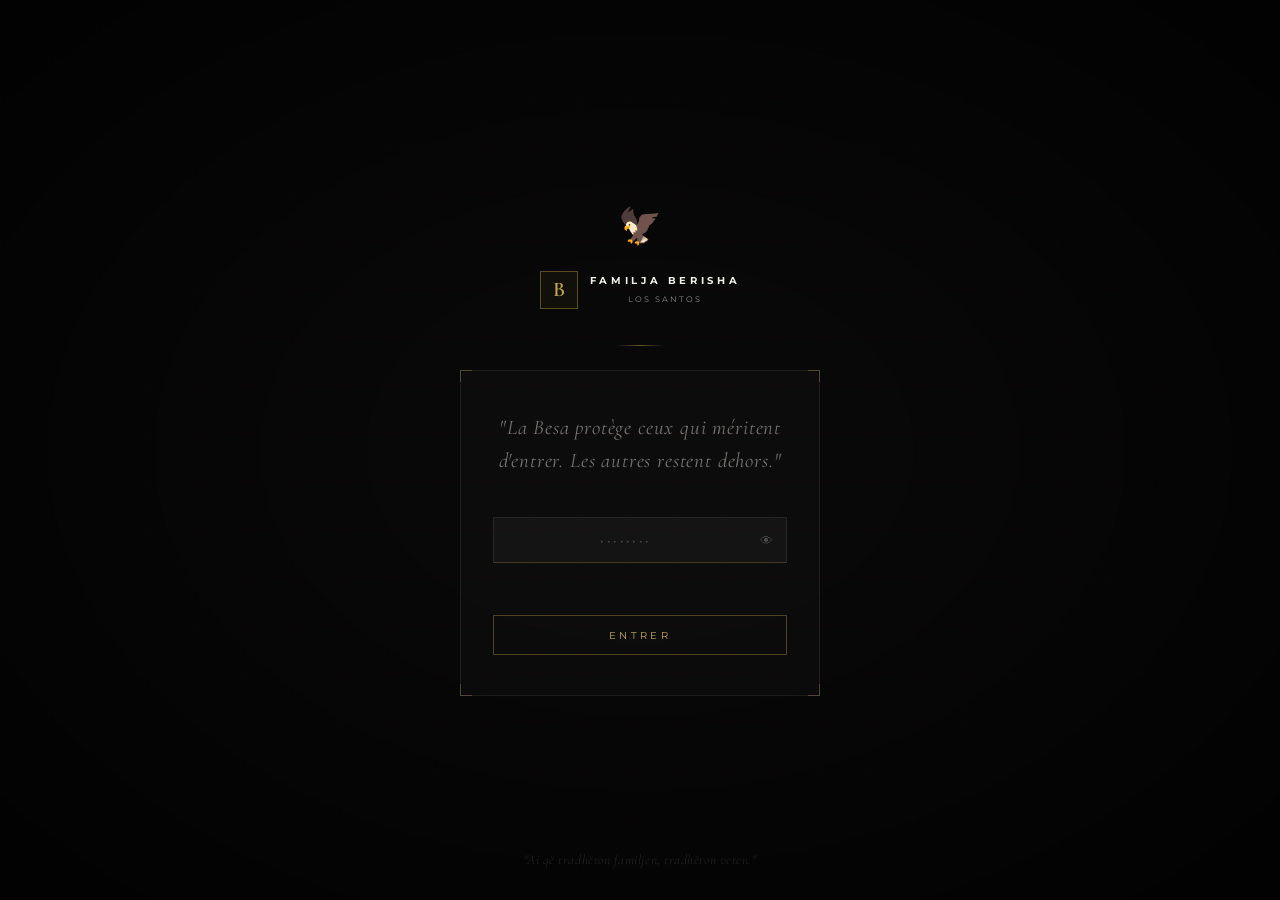
<file: index.html>
<!DOCTYPE html>
<html lang="fr">
<head>
  <meta charset="UTF-8" />
  <meta name="viewport" content="width=device-width, initial-scale=1.0" />
  <title>Famille Berisha - Wise FA</title>
  <meta name="description" content="La Famille Berisha - Organisation d'élite de Los Santos. Loyauté, honneur, discrétion." />
  <link rel="stylesheet" href="style.css" />
</head>
<body>

<!-- ── NAVBAR ── -->
<nav class="navbar">
  <a href="index.html" class="logo">
    <div class="logo-box"><span>A</span></div>
    <div class="logo-text">
      <strong>Famille</strong>
      <small>Berisha</small>
    </div>
  </a>
  <div class="nav-links">
    <a href="index.html">Accueil</a>
    <a href="histoire.html">Histoire</a>
    <a href="hierarchie.html">Hiérarchie</a>
    <a href="territoire.html">Territoire</a>
    <a href="recrutement.html">Recrutement</a>
    <a href="contact.html">Contact</a>
  
  </div>
  <a href="recrutement.html" class="nav-cta btn">Rejoindre</a>
  <button class="hamburger" aria-label="Menu">
    <span></span><span></span><span></span>
  </button>
</nav>

<!-- Mobile -->
<div class="mobile-menu">
  <a href="index.html">Accueil</a>
  <a href="histoire.html">Histoire</a>
  <a href="hierarchie.html">Hiérarchie</a>
  <a href="territoire.html">Territoire</a>
  <a href="recrutement.html">Recrutement</a>
  <a href="contact.html">Contact</a>
  
  <a href="recrutement.html" class="btn btn-red nav-cta" style="margin-top:1rem;">Rejoindre la Famille</a>
</div>

<!-- ── HERO ── -->
<section class="hero">
  <div class="hero-dot-grid"></div>
  <div class="hero-deco-line"></div>
  <div class="hero-deco-line"></div>
  <div class="hero-watermark">A</div>

  <div class="hero-content">
    <div class="hero-eyebrow">
      <span></span>
      <p>Los Santos &middot; Organisation Criminelle</p>
      <span></span>
    </div>

    <h1 class="hero-title">
      <span id="typewriter" data-text="FAMILLE BERISHA"></span>
    </h1>

    <p class="hero-sub">"Ai që tradhëton familjen,tradhëton veten."</p>

    <div class="hero-divider">
      <span class="line"></span>
      <span class="diamond"></span>
      <span class="line r"></span>
    </div>

    <div class="hero-buttons">
      <a href="hierarchie.html" class="btn btn-red">Découvrir la Famille</a>
      <a href="recrutement.html" class="btn btn-gold">Rejoindre nos rangs</a>
    </div>
  </div>

  <div class="scroll-hint">
    <p>Défiler</p>
    <div class="line-down"></div>
  </div>
</section>

<!-- ── STATS ── -->
<div class="stats-band">
  <div class="stats-grid">
    <div class="reveal delay-1">
      <div class="stat-num">1991</div>
      <div class="stat-label">Fondation</div>
    </div>
    <div class="reveal delay-2">
      <div class="stat-num">6</div>
      <div class="stat-label">Rangs hiérarchiques</div>
    </div>
    <div class="reveal delay-3">
      <div class="stat-num">5</div>
      <div class="stat-label">Valeurs importantes</div>
    </div>
    <div class="reveal delay-4">
      <div class="stat-num">I</div>
      <div class="stat-label">Règle : la famille</div>
    </div>
  </div>
</div>

<!-- ── PRÉSENTATION ── -->
<section class="section">
  <div class="container">
    <div class="split">
      <!-- Text -->
      <div class="split-text reveal from-right">
        <span class="section-label">Notre histoire</span>
        <h2 class="section-title">Une famille<br><span class="gold">née de l'ombre</span></h2>
        <div class="divider divider-left" style="margin-bottom:2rem;"></div>
        <p>Depuis 1991, la Famille Berisha opère dans les recoins discrets de Los Santos. Fondée sur les principes de l'honneur albanais et adaptée à la réalité contemporaine de la ville, notre organisation est l'une des plus respectées du milieu.</p>
        <p>Nous ne cherchons pas à faire parler de nous. Notre force réside précisément dans ce que les autres ne voient pas. Chaque opération est minutieuse. Chaque décision est pesée. Chaque membre est choisi.</p>
        <a href="hierarchie.html" class="btn btn-red">Voir la structure</a>
      </div>

      <!-- Visual -->
      <div class="reveal from-left" style="position:relative;">
        <div class="omerta-card">
          <div class="corner tl"></div><div class="corner tr"></div>
          <div class="corner bl"></div><div class="corner br"></div>
          <div class="omerta-bg">BESA</div>
          <div class="omerta-icon">🌹</div>
          <div class="omerta-name">La Loi du Silence</div>
          <div class="divider-gold" style="margin:1rem auto;"></div>
          <div class="omerta-sub">Premier commandement<br>de la Famille</div>
        </div>
        <div style="position:absolute;bottom:-8px;right:-8px;left:8px;top:8px;background:var(--card);border:1px solid rgba(139,0,0,.12);z-index:-1;"></div>
      </div>
    </div>
  </div>
</section>

<!-- ── 4 PILIERS ── -->
<section class="section section-dark">
  <div class="container">
    <div class="section-header reveal">
      <span class="section-label">Notre fondement</span>
      <h2 class="section-title">Les Quatre Piliers</h2>
      <div class="divider-gold"></div>
    </div>
    <div class="grid-4">
      <div class="card reveal delay-1">
        <div class="card-icon">⚔️</div>
        <div class="card-title">Force</div>
        <div class="card-text">La force n'est pas dans les armes, mais dans la cohésion et la solidarité de la famille.</div>
        <div class="card-line"></div>
      </div>
      <div class="card reveal delay-2">
        <div class="card-icon">🤫</div>
        <div class="card-title">Discrétion</div>
        <div class="card-text">L'ombre est notre alliée. Ce qui n'est pas vu ne peut être combattu ni incriminé.</div>
        <div class="card-line"></div>
      </div>
      <div class="card reveal delay-3">
        <div class="card-icon">🤝</div>
        <div class="card-title">Loyauté</div>
        <div class="card-text">La loyauté est le seul contrat qui vaut. Sans elle, rien ne tient. Elle ne se monnaye pas.</div>
        <div class="card-line"></div>
      </div>
      <div class="card reveal delay-4">
        <div class="card-icon">👑</div>
        <div class="card-title">Mérite</div>
        <div class="card-text">Chaque rang se gagne. Le titre n'est rien sans les actes qui le justifient chaque jour.</div>
        <div class="card-line"></div>
      </div>
    </div>
  </div>
</section>

<!-- ── CTA ── -->
<section class="section" style="text-align:center;position:relative;overflow:hidden;">
  <div style="position:absolute;inset:0;background:radial-gradient(ellipse at center,rgba(139,0,0,.06) 0%,transparent 70%);pointer-events:none;"></div>
  <div class="container-sm reveal">
    <span class="section-label">Êtes-vous prêt ?</span>
    <h2 class="section-title" style="margin-bottom:1.5rem;">La Famille<br><span class="gold">vous observe</span></h2>
    <p style="font-size:.8rem;color:var(--gray-light);max-width:520px;margin:0 auto 2.5rem;line-height:1.9;">
      L'adhésion à la Famille Berisha n'est pas un choix anodin. C'est un engagement de vie, une promesse d'allégeance et le début d'un chemin exigeant.
    </p>
    <div class="hero-buttons">
      <a href="recrutement.html" class="btn btn-red">Processus de Recrutement</a>
      <a href="histoire.html" class="btn btn-gold">Notre Code d'Honneur</a>
    </div>
  </div>
</section>

<!-- ── FOOTER ── -->
<footer>
  <div class="footer-grid">
    <div>
      <div class="logo" style="margin-bottom:1rem;">
        <div class="logo-box"><span>A</span></div>
        <div class="logo-text"><strong>FAMILJA BERISHA</strong><small>Los Santos</small></div>
      </div>
      <p style="font-size:.73rem;color:var(--gray-light);line-height:1.8;margin-top:.75rem;">Organisation d'élite au cœur de Los Santos.<br>Loyauté. Honneur. Discrétion.</p>
    </div>
    <div>
      <div class="footer-title">Navigation</div>
      <ul class="footer-links">
        <li><a href="index.html">Accueil</a></li>
        <li><a href="histoire.html">Histoire</a></li>
        <li><a href="hierarchie.html">Hiérarchie</a></li>
        <li><a href="territoire.html">Territoire</a></li>
        <li><a href="recrutement.html">Recrutement</a></li>
        <li><a href="contact.html">Contact</a></li>
      </ul>
    </div>
    <div>
      <div class="footer-title">La Devise</div>
      <div class="footer-quote">
        <p>"Ai që tradhëton familjen,tradhëton veten."</p>
        <small>Celui qui trahit sa famille se trahit lui-même.</small>
      </div>
    </div>
  </div>
  <div class="footer-bottom">
    <p>© 2025 Familja Berisha - Tous droits réservés</p>
    <div class="footer-pulse"><div class="dot"></div><p>Présentation RP - Fiction uniquement</p></div>
  </div>
</footer>

<script src="nav.js"></script>
</body>
</html>
                 
</file>
<file: style.css>
/* ═══════════════════════════════════════════════════
   FAMIGLIA ANCELOTTI — Design System
   Palette : Noir · Blanc · Rouge Sang · Or Discret
═══════════════════════════════════════════════════ */

@import url('https://fonts.googleapis.com/css2?family=Playfair+Display:ital,wght@0,400;0,600;0,700;0,900;1,400;1,700&family=Montserrat:wght@300;400;500;600&family=Cormorant+Garamond:ital,wght@0,300;1,300;1,400&display=swap');

/* ── Variables ── */
:root {
  --black:      #0A0A0A;
  --dark:       #111111;
  --card:       #161616;
  --border:     #222222;
  --red:        #8B0000;
  --red-light:  #A80000;
  --gold:       #C9A84C;
  --gold-light: #DDB95A;
  --white:      #F2F0EB;
  --gray:       #5A5A5A;
  --gray-light: #8A8A8A;
  --serif:      'Playfair Display', Georgia, serif;
  --sans:       'Montserrat', Arial, sans-serif;
  --cormorant:  'Cormorant Garamond', Georgia, serif;
}

/* ── Reset ── */
*, *::before, *::after { box-sizing: border-box; margin: 0; padding: 0; }
html { scroll-behavior: smooth; }
body {
  background: var(--black);
  color: var(--white);
  font-family: var(--sans);
  font-weight: 300;
  overflow-x: hidden;
  min-height: 100vh;
}
a { color: inherit; text-decoration: none; }
img { max-width: 100%; display: block; }
ul { list-style: none; }
button { cursor: pointer; background: none; border: none; color: inherit; font-family: inherit; }

/* Scrollbar */
::-webkit-scrollbar { width: 3px; }
::-webkit-scrollbar-track { background: var(--black); }
::-webkit-scrollbar-thumb { background: var(--red); border-radius: 2px; }
::selection { background: rgba(139,0,0,.45); color: var(--white); }

/* ── Noise overlay ── */
body::before {
  content: '';
  position: fixed; inset: 0;
  background-image: url("data:image/svg+xml,%3Csvg xmlns='http://www.w3.org/2000/svg' width='300' height='300'%3E%3Cfilter id='n'%3E%3CfeTurbulence type='fractalNoise' baseFrequency='.85' numOctaves='4' stitchTiles='stitch'/%3E%3C/filter%3E%3Crect width='300' height='300' filter='url(%23n)' opacity='.03'/%3E%3C/svg%3E");
  pointer-events: none;
  z-index: 9999;
  opacity: .5;
}

/* ═══════════════════════════════════════════════════
   NAVBAR
═══════════════════════════════════════════════════ */
.navbar {
  position: fixed; top: 0; left: 0; right: 0; z-index: 100;
  display: flex; align-items: center; justify-content: space-between;
  padding: 1.5rem 3rem;
  transition: all .4s ease;
}
.navbar.scrolled {
  background: rgba(10,10,10,.96);
  backdrop-filter: blur(12px);
  padding: 1rem 3rem;
  border-bottom: 1px solid var(--border);
  box-shadow: 0 4px 40px rgba(0,0,0,.7);
}
.navbar::after {
  content: '';
  position: absolute; bottom: 0; left: 0; right: 0; height: 1px;
  background: linear-gradient(90deg, transparent, rgba(139,0,0,.3), transparent);
  opacity: 0; transition: opacity .4s;
}
.navbar.scrolled::after { opacity: 1; }

.logo { display: flex; align-items: center; gap: .75rem; }
.logo-box {
  width: 34px; height: 34px;
  border: 1px solid var(--red);
  display: flex; align-items: center; justify-content: center;
  transition: all .3s;
}
.logo-box span { font-family: var(--serif); font-weight: 700; color: var(--red); font-size: .85rem; transition: color .3s; }
.logo:hover .logo-box { border-color: var(--gold); box-shadow: 0 0 15px rgba(201,168,76,.25); }
.logo:hover .logo-box span { color: var(--gold); }
.logo-text { line-height: 1.1; }
.logo-text strong { display: block; font-family: var(--serif); font-weight: 600; font-size: .9rem; letter-spacing: .1em; }
.logo-text small { display: block; font-size: .55rem; letter-spacing: .4em; text-transform: uppercase; color: var(--gray-light); font-weight: 400; }

.nav-links { display: flex; align-items: center; gap: 2.5rem; }
.nav-links a {
  font-size: .65rem; letter-spacing: .2em; text-transform: uppercase; font-weight: 500;
  color: var(--gray-light); position: relative; transition: color .3s;
}
.nav-links a::after {
  content: ''; position: absolute; bottom: -4px; left: 0; width: 0; height: 1px;
  background: var(--red); transition: width .3s;
}
.nav-links a:hover, .nav-links a.active { color: var(--white); }
.nav-links a:hover::after { width: 100%; }
.nav-links a.active::after { width: 100%; background: var(--gold); }

.nav-cta {
  font-size: .6rem; letter-spacing: .25em; text-transform: uppercase; font-weight: 500;
  padding: .6rem 1.4rem; border: 1px solid var(--red); color: var(--red);
  transition: all .3s;
}
.nav-cta:hover { background: var(--red); color: var(--white); box-shadow: 0 0 20px rgba(139,0,0,.35); }

/* Hamburger */
.hamburger { display: none; flex-direction: column; gap: 5px; width: 26px; }
.hamburger span { display: block; height: 1px; background: var(--white); transition: all .3s; }

/* Mobile menu */
.mobile-menu {
  display: none; position: fixed; inset: 0; z-index: 99;
  background: rgba(10,10,10,.98); backdrop-filter: blur(16px);
  flex-direction: column; align-items: center; justify-content: center; gap: 2rem;
}
.mobile-menu.open { display: flex; }
.mobile-menu a { font-family: var(--serif); font-size: 1.8rem; font-weight: 600; letter-spacing: .05em; transition: color .3s; }
.mobile-menu a:hover { color: var(--gold); }
.mobile-menu .nav-cta { margin-top: 1rem; font-size: .7rem; }

@media (max-width: 900px) {
  .nav-links, .nav-cta { display: none; }
  .hamburger { display: flex; }
  .navbar { padding: 1.2rem 1.5rem; }
  .navbar.scrolled { padding: .9rem 1.5rem; }
}

/* ═══════════════════════════════════════════════════
   HERO
═══════════════════════════════════════════════════ */
.hero {
  position: relative; min-height: 100vh;
  display: flex; flex-direction: column; align-items: center; justify-content: center;
  overflow: hidden; text-align: center;
  background: radial-gradient(ellipse at 50% 40%, #1e0606 0%, var(--black) 65%);
}
.hero-dot-grid {
  position: absolute; inset: 0;
  background-image: radial-gradient(circle, rgba(139,0,0,.18) 1px, transparent 1px);
  background-size: 32px 32px;
  animation: gridDrift 20s linear infinite;
}
@keyframes gridDrift { to { background-position: 32px 32px; } }

.hero-deco-line {
  position: absolute; width: 1px;
  background: linear-gradient(to bottom, transparent, rgba(139,0,0,.25), transparent);
}
.hero-deco-line:nth-child(1) { height: 380px; top: 10%; left: 8%; transform: rotate(10deg); }
.hero-deco-line:nth-child(2) { height: 300px; top: 20%; right: 6%; transform: rotate(-10deg); }

.hero-watermark {
  position: absolute; left: 50%; top: 50%; transform: translate(-50%, -50%);
  font-family: var(--serif); font-weight: 900; font-size: clamp(220px, 38vw, 520px);
  color: rgba(139,0,0,.035); line-height: 1; pointer-events: none; user-select: none;
  animation: floatSlow 8s ease-in-out infinite;
}
@keyframes floatSlow { 0%,100% { transform: translate(-50%,-50%) translateY(0); } 50% { transform: translate(-50%,-50%) translateY(-18px); } }

.hero-content { position: relative; z-index: 10; max-width: 900px; padding: 0 1.5rem; }

.hero-eyebrow {
  display: flex; align-items: center; justify-content: center; gap: 1rem;
  margin-bottom: 2rem;
  animation: fadeUp .8s ease .3s both;
}
.hero-eyebrow span { width: 40px; height: 1px; background: var(--red); }
.hero-eyebrow p { font-size: .6rem; letter-spacing: .5em; text-transform: uppercase; color: var(--red); font-weight: 500; }

.hero-title {
  font-family: var(--serif); font-weight: 700; letter-spacing: .06em; line-height: 1.05;
  font-size: clamp(2.6rem, 9vw, 7.5rem);
  color: var(--white);
  animation: fadeUp .9s ease .6s both;
}
.hero-title .cursor {
  display: inline-block; width: 3px; height: .8em;
  background: var(--red); vertical-align: middle; margin-left: 4px;
  animation: blink 1s step-end infinite;
}
@keyframes blink { 50% { opacity: 0; } }

.hero-sub {
  font-family: var(--cormorant); font-size: clamp(1rem, 2.5vw, 1.4rem);
  font-style: italic; color: rgba(242,240,235,.45); margin: 1.5rem 0 2.5rem;
  animation: fadeUp .8s ease 1.8s both;
}

.hero-divider {
  display: flex; align-items: center; justify-content: center; gap: .75rem;
  margin: 0 auto 2.5rem; animation: fadeUp .8s ease 2s both;
}
.hero-divider span { display: block; }
.hero-divider .line { width: 60px; height: 1px; background: linear-gradient(90deg, transparent, rgba(201,168,76,.5)); }
.hero-divider .line.r { transform: scaleX(-1); }
.hero-divider .diamond { width: 6px; height: 6px; background: var(--gold); transform: rotate(45deg); opacity: .6; }

.hero-buttons { display: flex; gap: 1rem; justify-content: center; flex-wrap: wrap; animation: fadeUp .8s ease 2.2s both; }

.scroll-hint {
  position: absolute; bottom: 2.5rem; left: 50%; transform: translateX(-50%);
  display: flex; flex-direction: column; align-items: center; gap: .5rem;
  animation: fadeIn 1s ease 3s both;
}
.scroll-hint p { font-size: .55rem; letter-spacing: .4em; text-transform: uppercase; color: var(--gray); }
.scroll-hint .line-down { width: 1px; height: 44px; background: linear-gradient(to bottom, var(--red), transparent); animation: pulse 2s ease infinite; }
@keyframes pulse { 0%,100% { opacity: .4; } 50% { opacity: 1; } }

/* ═══════════════════════════════════════════════════
   BUTTONS
═══════════════════════════════════════════════════ */
.btn {
  display: inline-block; padding: .75rem 2rem;
  font-size: .6rem; letter-spacing: .25em; text-transform: uppercase; font-weight: 500;
  border: 1px solid; transition: all .35s; white-space: nowrap;
}
.btn-red { border-color: var(--red); color: var(--white); }
.btn-red:hover { background: rgba(139,0,0,.2); box-shadow: 0 0 25px rgba(139,0,0,.3); letter-spacing: .32em; }
.btn-gold { border-color: var(--gold); color: var(--gold); }
.btn-gold:hover { background: rgba(201,168,76,.1); box-shadow: 0 0 20px rgba(201,168,76,.2); letter-spacing: .32em; }

/* ═══════════════════════════════════════════════════
   SECTION BASE
═══════════════════════════════════════════════════ */
.section { padding: 7rem 1.5rem; }
.section-dark { background: var(--dark); }
.container { max-width: 1100px; margin: 0 auto; }
.container-sm { max-width: 860px; margin: 0 auto; }

.section-label {
  font-size: .58rem; letter-spacing: .35em; text-transform: uppercase;
  color: var(--red); font-weight: 500; display: block; margin-bottom: .75rem;
}
.section-title {
  font-family: var(--serif); font-size: clamp(1.8rem, 4vw, 3rem);
  font-weight: 600; line-height: 1.15; color: var(--white);
}
.section-title .gold { color: var(--gold); }
.section-header { text-align: center; margin-bottom: 4rem; }

.divider {
  width: 70px; height: 1px; margin: 1.5rem auto 0;
  background: linear-gradient(90deg, transparent, var(--red), transparent);
}
.divider-gold {
  width: 70px; height: 1px; margin: 1.5rem auto 0;
  background: linear-gradient(90deg, transparent, var(--gold), transparent);
}
.divider-left { margin: 1.5rem 0 0; }

/* ═══════════════════════════════════════════════════
   CARDS
═══════════════════════════════════════════════════ */
.card {
  background: var(--card); border: 1px solid var(--border);
  padding: 2rem; transition: all .4s cubic-bezier(.25,.46,.45,.94);
}
.card:hover {
  transform: translateY(-4px);
  box-shadow: 0 20px 60px rgba(0,0,0,.8), 0 0 30px rgba(139,0,0,.1);
  border-color: rgba(139,0,0,.3);
}
.card-icon { font-size: 1.8rem; margin-bottom: 1rem; transition: transform .3s; }
.card:hover .card-icon { transform: scale(1.1); }
.card-title { font-family: var(--serif); font-size: 1.1rem; font-weight: 600; margin-bottom: .75rem; transition: color .3s; }
.card:hover .card-title { color: var(--gold); }
.card-text { font-size: .78rem; color: var(--gray-light); line-height: 1.8; }
.card-line { height: 1px; width: 0; background: var(--red); margin-top: 1.25rem; transition: width .5s; }
.card:hover .card-line { width: 100%; }

/* Grid */
.grid-2 { display: grid; grid-template-columns: repeat(2, 1fr); gap: 1.5rem; }
.grid-3 { display: grid; grid-template-columns: repeat(3, 1fr); gap: 1.5rem; }
.grid-4 { display: grid; grid-template-columns: repeat(4, 1fr); gap: 1.5rem; }
@media (max-width: 900px) { .grid-3, .grid-4 { grid-template-columns: repeat(2, 1fr); } }
@media (max-width: 600px) { .grid-2, .grid-3, .grid-4 { grid-template-columns: 1fr; } }

/* ═══════════════════════════════════════════════════
   STATS BAND
═══════════════════════════════════════════════════ */
.stats-band {
  border-top: 1px solid var(--border); border-bottom: 1px solid var(--border);
  background: var(--dark); padding: 2.5rem 1.5rem; position: relative;
}
.stats-band::before, .stats-band::after {
  content: ''; position: absolute; left: 0; right: 0; height: 1px;
  background: linear-gradient(90deg, transparent, rgba(201,168,76,.2), transparent);
}
.stats-band::before { top: 0; }
.stats-band::after { bottom: 0; }
.stats-grid { display: grid; grid-template-columns: repeat(4, 1fr); gap: 2rem; max-width: 900px; margin: 0 auto; text-align: center; }
@media (max-width: 600px) { .stats-grid { grid-template-columns: repeat(2, 1fr); } }
.stat-num { font-family: var(--serif); font-size: clamp(2rem, 5vw, 3.2rem); font-weight: 700; background: linear-gradient(135deg, var(--gold), var(--gold-light), var(--gold)); -webkit-background-clip: text; -webkit-text-fill-color: transparent; background-clip: text; }
.stat-label { font-size: .58rem; letter-spacing: .3em; text-transform: uppercase; color: var(--gray); margin-top: .3rem; }

/* ═══════════════════════════════════════════════════
   SPLIT SECTION (text + visual)
═══════════════════════════════════════════════════ */
.split { display: grid; grid-template-columns: 1fr 1fr; gap: 5rem; align-items: center; }
.split.reverse .split-visual { order: -1; }
@media (max-width: 800px) { .split { grid-template-columns: 1fr; gap: 3rem; } .split.reverse .split-visual { order: 0; } }

.split-text p { font-size: .8rem; color: var(--gray-light); line-height: 1.9; margin-bottom: 1rem; }
.split-text p:last-of-type { margin-bottom: 2rem; }

.omerta-card {
  background: var(--card); border: 1px solid var(--border);
  padding: 3rem 2.5rem; position: relative; overflow: hidden; text-align: center;
}
.omerta-card::before, .omerta-card::after { content: ''; position: absolute; }
.corner { position: absolute; width: 20px; height: 20px; border-color: var(--red); border-style: solid; }
.corner.tl { top: 0; left: 0; border-width: 1px 0 0 1px; }
.corner.tr { top: 0; right: 0; border-width: 1px 1px 0 0; }
.corner.bl { bottom: 0; left: 0; border-width: 0 0 1px 1px; }
.corner.br { bottom: 0; right: 0; border-width: 0 1px 1px 0; }
.omerta-bg {
  font-family: var(--serif); font-weight: 900; font-size: 5rem;
  color: rgba(139,0,0,.06); position: absolute; left: 50%; top: 50%;
  transform: translate(-50%, -50%); white-space: nowrap; letter-spacing: .05em; pointer-events: none;
}
.omerta-icon { font-size: 3rem; margin-bottom: 1rem; }
.omerta-name { font-family: var(--serif); font-size: 1.3rem; font-weight: 600; margin-bottom: 1rem; }
.omerta-sub { font-size: .62rem; letter-spacing: .3em; text-transform: uppercase; color: var(--gray); }

/* ═══════════════════════════════════════════════════
   HIERARCHY PAGE
═══════════════════════════════════════════════════ */
.hierarchy { max-width: 780px; margin: 0 auto; }
.rank-row {
  margin: 0 auto .75rem;
  border: 1px solid var(--border);
  background: var(--card);
  transition: all .4s; cursor: pointer; overflow: hidden;
}
.rank-row:hover, .rank-row.open { border-color: rgba(139,0,0,.5); box-shadow: 0 0 25px rgba(139,0,0,.1); }
.rank-header { display: flex; align-items: center; justify-content: space-between; padding: 1.25rem 1.5rem; gap: 1rem; }
.rank-left { display: flex; align-items: center; gap: 1rem; }
.rank-icon { font-size: 1.5rem; flex-shrink: 0; }
.rank-name { font-family: var(--serif); font-size: 1.05rem; font-weight: 600; }
.rank-title { font-size: .6rem; letter-spacing: .25em; text-transform: uppercase; color: var(--gray-light); margin-top: .2rem; }
.rank-badge {
  font-size: .55rem; letter-spacing: .2em; text-transform: uppercase;
  border: 1px solid; padding: .3rem .75rem; display: flex; align-items: center; gap: .4rem; flex-shrink: 0;
}
.rank-badge .dot { width: 5px; height: 5px; border-radius: 50%; }
.rank-toggle { width: 24px; height: 24px; border: 1px solid var(--border); display: flex; align-items: center; justify-content: center; flex-shrink: 0; transition: transform .3s; }
.rank-row.open .rank-toggle { transform: rotate(45deg); border-color: var(--red); }
.rank-toggle::before, .rank-toggle::after { content: ''; display: block; position: absolute; background: var(--gray-light); }
.rank-toggle::before { width: 10px; height: 1px; }
.rank-toggle::after { width: 1px; height: 10px; transition: opacity .3s; }
.rank-row.open .rank-toggle::after { opacity: 0; }

.rank-body { padding: 0 1.5rem; max-height: 0; overflow: hidden; transition: max-height .5s ease, padding .3s; }
.rank-row.open .rank-body { max-height: 600px; padding: 0 1.5rem 1.5rem; }
.rank-sep { height: 1px; background: linear-gradient(90deg, var(--red), transparent); margin-bottom: 1.25rem; }
.rank-desc { font-size: .78rem; color: var(--gray-light); line-height: 1.85; margin-bottom: 1.5rem; }
.rank-cols { display: grid; grid-template-columns: 1fr 1fr; gap: 1.5rem; }
@media (max-width: 600px) { .rank-cols { grid-template-columns: 1fr; } }
.rank-sub-label { font-size: .58rem; letter-spacing: .3em; text-transform: uppercase; font-weight: 500; margin-bottom: .75rem; }
.rank-list li { display: flex; align-items: flex-start; gap: .5rem; font-size: .75rem; color: var(--gray-light); margin-bottom: .4rem; line-height: 1.5; }
.rank-list li::before { content: ''; display: block; width: 4px; height: 4px; border-radius: 50%; background: var(--red); margin-top: .45em; flex-shrink: 0; }

.rank-connector {
  width: 1px; height: 12px; margin: 0 auto;
  background: linear-gradient(to bottom, rgba(139,0,0,.4), transparent);
}

/* Commandements */
.commandement { display: flex; align-items: flex-start; gap: 1.25rem; }
.cmd-num { font-family: var(--serif); font-size: 2rem; font-weight: 700; color: rgba(139,0,0,.35); line-height: 1; flex-shrink: 0; width: 2.5rem; transition: color .3s; }
.card:hover .cmd-num { color: rgba(139,0,0,.7); }
.cmd-rule { font-family: var(--serif); font-size: 1rem; font-weight: 600; margin-bottom: .5rem; transition: color .3s; }
.card:hover .cmd-rule { color: var(--gold); }
.cmd-text { font-size: .75rem; color: var(--gray-light); line-height: 1.75; }

/* ═══════════════════════════════════════════════════
   TERRITORY MAP
═══════════════════════════════════════════════════ */
.zone-tabs { display: flex; flex-direction: column; gap: .6rem; }
.zone-tab {
  background: var(--card); border: 1px solid var(--border);
  padding: 1.1rem 1.4rem; cursor: pointer; display: flex; align-items: center;
  justify-content: space-between; gap: 1rem; transition: all .3s; text-align: left;
}
.zone-tab:hover, .zone-tab.active { border-color: var(--red); box-shadow: 0 0 15px rgba(139,0,0,.1); }
.zone-tab-left { display: flex; align-items: center; gap: .75rem; }
.zone-tab-icon { font-size: 1.3rem; }
.zone-tab-name { font-family: var(--serif); font-size: .95rem; font-weight: 600; }
.zone-tab-type { font-size: .58rem; letter-spacing: .2em; text-transform: uppercase; color: var(--gray-light); margin-top: .15rem; }
.zone-status { font-size: .55rem; letter-spacing: .2em; text-transform: uppercase; border: 1px solid; padding: .25rem .65rem; display: flex; align-items: center; gap: .35rem; white-space: nowrap; }
.zone-status .pulse { width: 5px; height: 5px; border-radius: 50%; animation: pulse 2s infinite; }

.zone-detail {
  background: var(--card); border: 1px solid var(--border);
  padding: 2.5rem; position: relative; overflow: hidden; height: 100%;
}
.zone-detail-corner { position: absolute; width: 16px; height: 16px; border-color: var(--red); border-style: solid; }
.zone-detail-corner.tl { top: 0; left: 0; border-width: 1px 0 0 1px; }
.zone-detail-corner.br { bottom: 0; right: 0; border-width: 0 1px 1px 0; }
.zone-wm { position: absolute; right: 1rem; top: 1rem; font-size: 5rem; opacity: .05; pointer-events: none; }
.zone-detail-type { font-size: .58rem; letter-spacing: .3em; text-transform: uppercase; color: var(--red); margin-bottom: .5rem; }
.zone-detail-name { font-family: var(--serif); font-size: clamp(1.5rem, 3vw, 2.2rem); font-weight: 700; margin-bottom: 1.5rem; }
.zone-sep { height: 1px; background: linear-gradient(90deg, var(--red), transparent); margin-bottom: 1.5rem; }
.zone-detail-desc { font-size: .78rem; color: var(--gray-light); line-height: 1.85; margin-bottom: 2rem; }
.zone-acts-label { font-size: .58rem; letter-spacing: .3em; text-transform: uppercase; color: var(--red); margin-bottom: .75rem; }
.zone-acts li { display: flex; align-items: center; gap: .75rem; font-size: .76rem; color: var(--gray-light); margin-bottom: .4rem; }
.zone-acts li::before { content: ''; display: block; width: 14px; height: 1px; background: var(--red); flex-shrink: 0; }

.territory-split { display: grid; grid-template-columns: 1fr 1.5fr; gap: 1.5rem; align-items: start; }
@media (max-width: 800px) { .territory-split { grid-template-columns: 1fr; } }

/* SVG Map */
.map-container {
  background: var(--card); border: 1px solid var(--border);
  padding: 1.5rem; position: relative; overflow: hidden;
}
.map-grid-bg {
  position: absolute; inset: 0; pointer-events: none;
  background-image: linear-gradient(rgba(139,0,0,.06) 1px, transparent 1px),
                    linear-gradient(90deg, rgba(139,0,0,.06) 1px, transparent 1px);
  background-size: 36px 36px;
}

/* Activity cards */
.activity-card {
  background: var(--card); border: 1px solid var(--border);
  padding: 2rem; transition: all .4s; cursor: default;
}
.activity-card:hover { border-color: rgba(201,168,76,.3); transform: translateY(-3px); }
.activity-icon { font-size: 1.6rem; margin-bottom: 1rem; }
.activity-name { font-family: var(--serif); font-size: 1.1rem; font-weight: 600; margin-bottom: .6rem; }
.activity-desc { font-size: .75rem; color: var(--gray-light); line-height: 1.8; margin-bottom: 1.25rem; }
.activity-sep { height: 1px; background: linear-gradient(90deg, var(--gold), transparent); margin-bottom: 1rem; }
.activity-list li { display: flex; align-items: center; gap: .5rem; font-size: .72rem; color: var(--gray-light); margin-bottom: .35rem; }
.activity-list li::before { content: ''; display: block; width: 10px; height: 1px; background: var(--gold); flex-shrink: 0; }

/* ═══════════════════════════════════════════════════
   VALEURS PAGE
═══════════════════════════════════════════════════ */
.value-item {
  display: flex; gap: 2rem; align-items: flex-start;
  border-bottom: 1px solid var(--border); padding-bottom: 2rem; margin-bottom: 2rem;
}
.value-item:last-child { border-bottom: none; margin-bottom: 0; }
.value-num { font-family: var(--serif); font-size: 3.5rem; font-weight: 900; color: rgba(139,0,0,.12); line-height: 1; flex-shrink: 0; min-width: 80px; transition: color .4s; }
.value-item:hover .value-num { color: rgba(139,0,0,.3); }
.value-name { font-family: var(--serif); font-size: 1.4rem; font-weight: 600; margin-bottom: .5rem; }
.value-sub { font-size: .6rem; letter-spacing: .3em; text-transform: uppercase; color: var(--red); margin-bottom: .85rem; }
.value-text { font-size: .79rem; color: var(--gray-light); line-height: 1.85; }

.omerta-full {
  background: var(--card); border: 1px solid var(--border);
  padding: 4rem 3rem; text-align: center; position: relative; overflow: hidden;
}
.omerta-full-bg {
  position: absolute; left: 50%; top: 50%; transform: translate(-50%,-50%);
  font-family: var(--serif); font-weight: 900; font-size: clamp(4rem, 15vw, 12rem);
  color: rgba(139,0,0,.04); white-space: nowrap; pointer-events: none;
}
.omerta-full blockquote { position: relative; z-index: 1; }
.omerta-full blockquote p {
  font-family: var(--cormorant); font-size: clamp(1.2rem, 3vw, 2rem);
  font-style: italic; color: rgba(242,240,235,.75); line-height: 1.6; margin-bottom: .75rem;
}
.omerta-full blockquote footer { font-size: .62rem; letter-spacing: .3em; text-transform: uppercase; color: var(--gray-light); }

/* ═══════════════════════════════════════════════════
   RECRUTEMENT PAGE
═══════════════════════════════════════════════════ */
.step-item { display: flex; gap: 2rem; position: relative; padding-bottom: 3rem; }
.step-item:last-child { padding-bottom: 0; }
.step-item:not(:last-child)::before {
  content: ''; position: absolute; left: 1.1rem; top: 3rem; bottom: 0; width: 1px;
  background: linear-gradient(to bottom, var(--red), transparent);
}
.step-num-wrap { display: flex; flex-direction: column; align-items: center; flex-shrink: 0; }
.step-num {
  width: 2.2rem; height: 2.2rem; border: 1px solid var(--red);
  display: flex; align-items: center; justify-content: center;
  font-family: var(--serif); font-weight: 700; font-size: .85rem; color: var(--red); flex-shrink: 0;
}
.step-body { flex: 1; }
.step-title { font-family: var(--serif); font-size: 1.2rem; font-weight: 600; margin-bottom: .6rem; }
.step-text { font-size: .78rem; color: var(--gray-light); line-height: 1.85; }
.step-tag {
  display: inline-block; font-size: .55rem; letter-spacing: .25em; text-transform: uppercase;
  border: 1px solid rgba(139,0,0,.3); color: var(--red); padding: .25rem .75rem; margin-bottom: .75rem;
}

.criteria-item { display: flex; align-items: flex-start; gap: 1rem; margin-bottom: .75rem; }
.criteria-dot { width: 6px; height: 6px; background: var(--red); transform: rotate(45deg); flex-shrink: 0; margin-top: .3rem; }
.criteria-text { font-size: .78rem; color: var(--gray-light); line-height: 1.7; }

.warning-box {
  background: rgba(139,0,0,.06); border: 1px solid rgba(139,0,0,.25);
  padding: 1.5rem 2rem; margin-top: 2rem;
}
.warning-box p { font-size: .76rem; color: var(--gray-light); line-height: 1.8; }
.warning-box strong { color: var(--white); font-weight: 500; }

/* ═══════════════════════════════════════════════════
   CONTACT PAGE
═══════════════════════════════════════════════════ */
.contact-card {
  background: var(--card); border: 1px solid var(--border); padding: 2rem;
  display: flex; flex-direction: column; gap: 1rem;
}
.contact-card-icon { font-size: 1.8rem; }
.contact-card-label { font-size: .58rem; letter-spacing: .3em; text-transform: uppercase; color: var(--red); }
.contact-card-value { font-family: var(--serif); font-size: 1.05rem; font-weight: 600; }
.contact-card-sub { font-size: .73rem; color: var(--gray-light); line-height: 1.7; }

/* ═══════════════════════════════════════════════════
   FOOTER
═══════════════════════════════════════════════════ */
footer {
  background: var(--black); border-top: 1px solid var(--border);
  padding: 4rem 1.5rem 2rem; position: relative;
}
footer::before {
  content: ''; display: block; height: 1px; position: absolute; top: 0; left: 0; right: 0;
  background: linear-gradient(90deg, transparent, rgba(139,0,0,.4), transparent);
}
.footer-grid { display: grid; grid-template-columns: 1.2fr 1fr 1.2fr; gap: 3rem; max-width: 1000px; margin: 0 auto 3rem; }
@media (max-width: 700px) { .footer-grid { grid-template-columns: 1fr; gap: 2rem; } }
.footer-title { font-size: .58rem; letter-spacing: .3em; text-transform: uppercase; color: var(--red); margin-bottom: 1.25rem; }
.footer-links li { margin-bottom: .6rem; }
.footer-links a {
  font-size: .72rem; color: var(--gray); letter-spacing: .1em; text-transform: uppercase;
  display: flex; align-items: center; gap: .5rem; transition: color .3s; font-weight: 400;
}
.footer-links a::before { content: ''; display: block; width: 10px; height: 1px; background: rgba(139,0,0,.5); transition: width .3s, background .3s; }
.footer-links a:hover { color: var(--white); }
.footer-links a:hover::before { width: 18px; background: var(--red); }
.footer-quote { border-left: 2px solid var(--red); padding-left: 1rem; }
.footer-quote p { font-family: var(--cormorant); font-size: 1.05rem; font-style: italic; color: rgba(242,240,235,.65); line-height: 1.6; margin-bottom: .4rem; }
.footer-quote small { font-size: .62rem; letter-spacing: .2em; text-transform: uppercase; color: var(--gray); }
.footer-bottom {
  max-width: 1000px; margin: 0 auto; padding-top: 2rem;
  border-top: 1px solid var(--border); display: flex; align-items: center; justify-content: space-between; gap: 1rem; flex-wrap: wrap;
}
.footer-bottom p { font-size: .6rem; letter-spacing: .2em; text-transform: uppercase; color: var(--gray); }
.footer-pulse { display: flex; align-items: center; gap: .5rem; }
.footer-pulse .dot { width: 6px; height: 6px; border-radius: 50%; background: var(--red); animation: pulse 2s infinite; }

/* ═══════════════════════════════════════════════════
   PAGE HERO (inner pages)
═══════════════════════════════════════════════════ */
.page-hero {
  position: relative; min-height: 48vh; display: flex; align-items: center; justify-content: center;
  overflow: hidden; text-align: center; padding-top: 6rem;
  background: radial-gradient(ellipse at 50% 65%, #1e0606 0%, var(--black) 65%);
}
.page-hero .dot-grid { position: absolute; inset: 0; background-image: radial-gradient(circle, rgba(139,0,0,.15) 1px, transparent 1px); background-size: 30px 30px; }
.page-hero-content { position: relative; z-index: 5; padding: 0 1.5rem; }
.page-hero-bottom { position: absolute; bottom: 0; left: 0; right: 0; height: 1px; background: linear-gradient(90deg, transparent, rgba(201,168,76,.2), transparent); }

/* ═══════════════════════════════════════════════════
   ANIMATIONS
═══════════════════════════════════════════════════ */
@keyframes fadeUp   { from { opacity: 0; transform: translateY(30px); } to { opacity: 1; transform: translateY(0); } }
@keyframes fadeDown { from { opacity: 0; transform: translateY(-30px); } to { opacity: 1; transform: translateY(0); } }
@keyframes fadeIn   { from { opacity: 0; } to { opacity: 1; } }
@keyframes slideLeft  { from { opacity: 0; transform: translateX(40px); } to { opacity: 1; transform: translateX(0); } }
@keyframes slideRight { from { opacity: 0; transform: translateX(-40px); } to { opacity: 1; transform: translateX(0); } }

/* Scroll reveal */
.reveal { opacity: 0; transform: translateY(28px); transition: opacity .75s ease, transform .75s ease; }
.reveal.from-left  { transform: translateX(-35px); }
.reveal.from-right { transform: translateX(35px); }
.reveal.visible { opacity: 1; transform: translate(0); }

/* Delay helpers */
.delay-1 { transition-delay: .1s; }
.delay-2 { transition-delay: .2s; }
.delay-3 { transition-delay: .3s; }
.delay-4 { transition-delay: .4s; }
.delay-5 { transition-delay: .5s; }

/* ═══════════════════════════════════════════════════
   PAGE TRANSITION OVERLAY
═══════════════════════════════════════════════════ */
.page-transition {
  position: fixed; inset: 0; background: var(--black);
  z-index: 9998; pointer-events: none;
  animation: pageFadeIn .5s ease forwards;
}
@keyframes pageFadeIn { from { opacity: 1; } to { opacity: 0; } }

/* Shimmer line */
.shimmer-line {
  height: 1px;
  background: linear-gradient(90deg, transparent, rgba(201,168,76,.5), transparent);
  background-size: 200% 100%;
  animation: shimmer 2.5s linear infinite;
}
@keyframes shimmer { 0% { background-position: -200% 0; } 100% { background-position: 200% 0; } }
</file>
